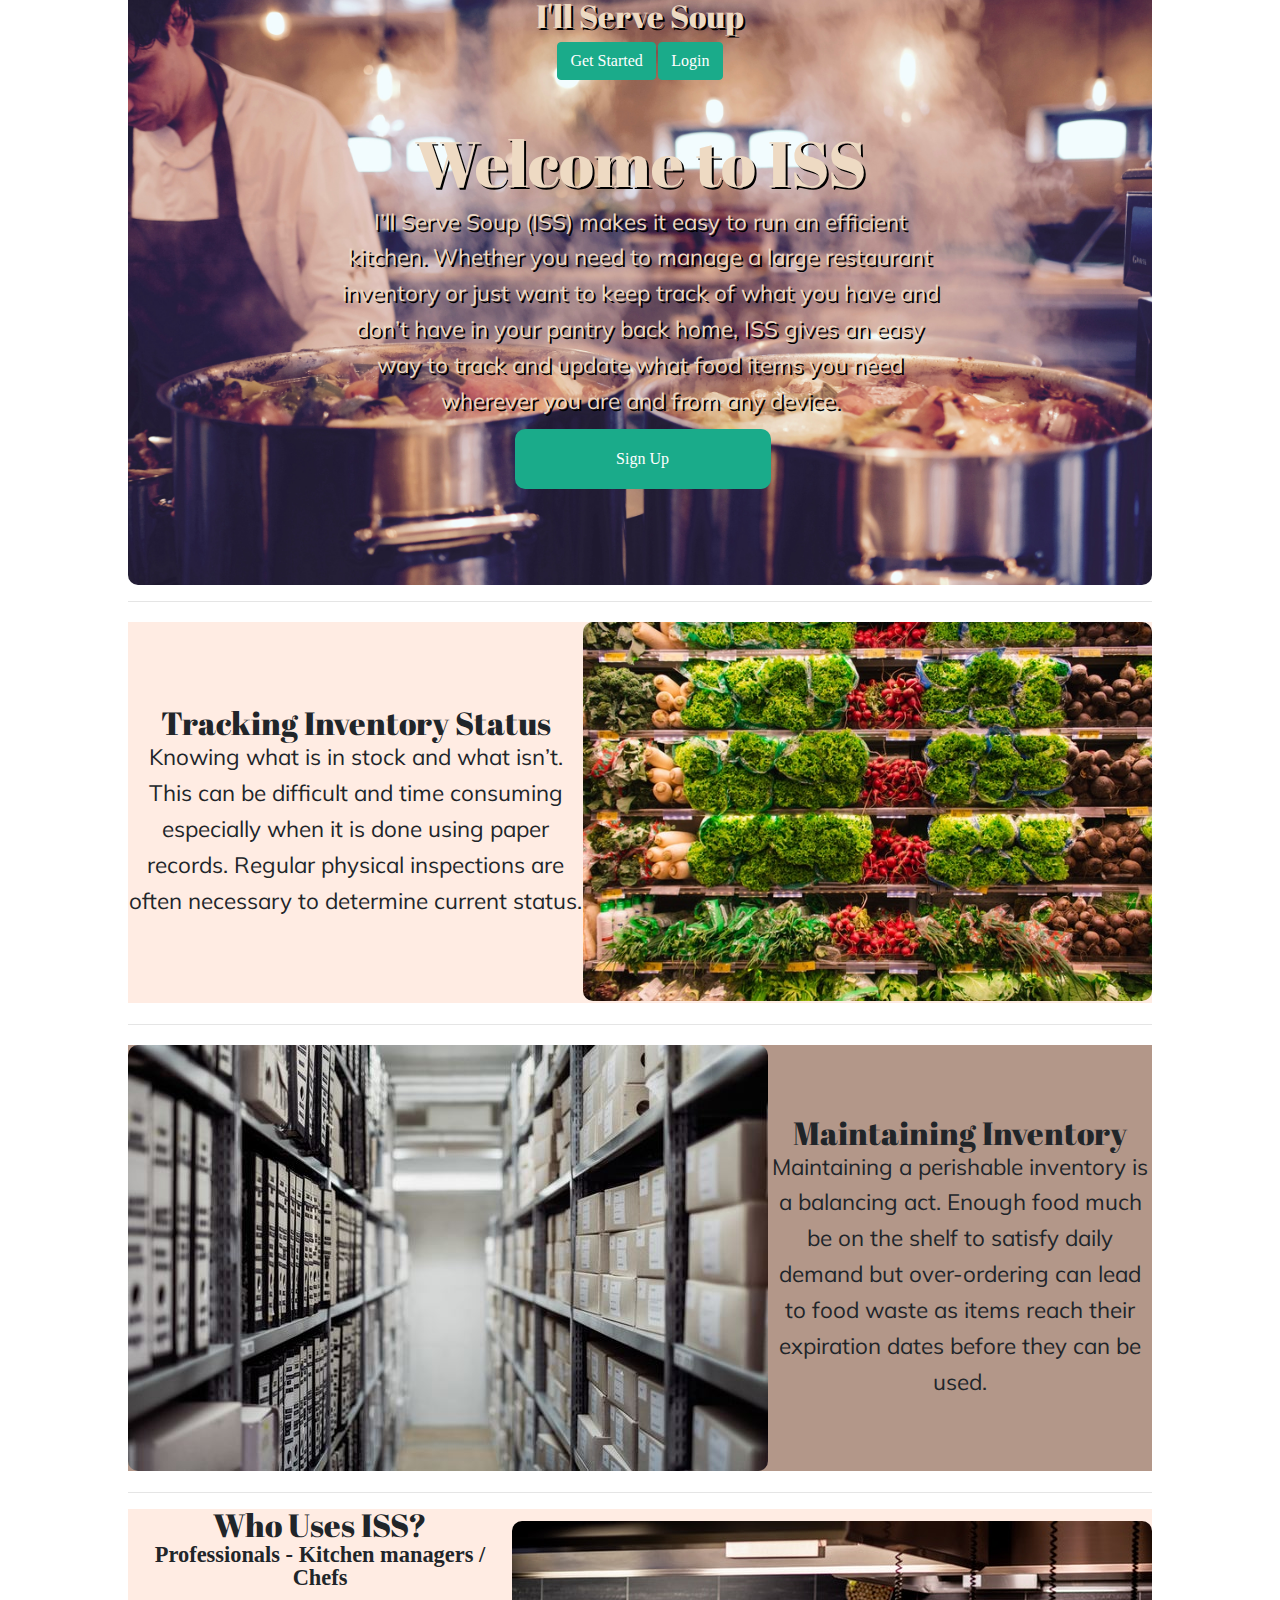
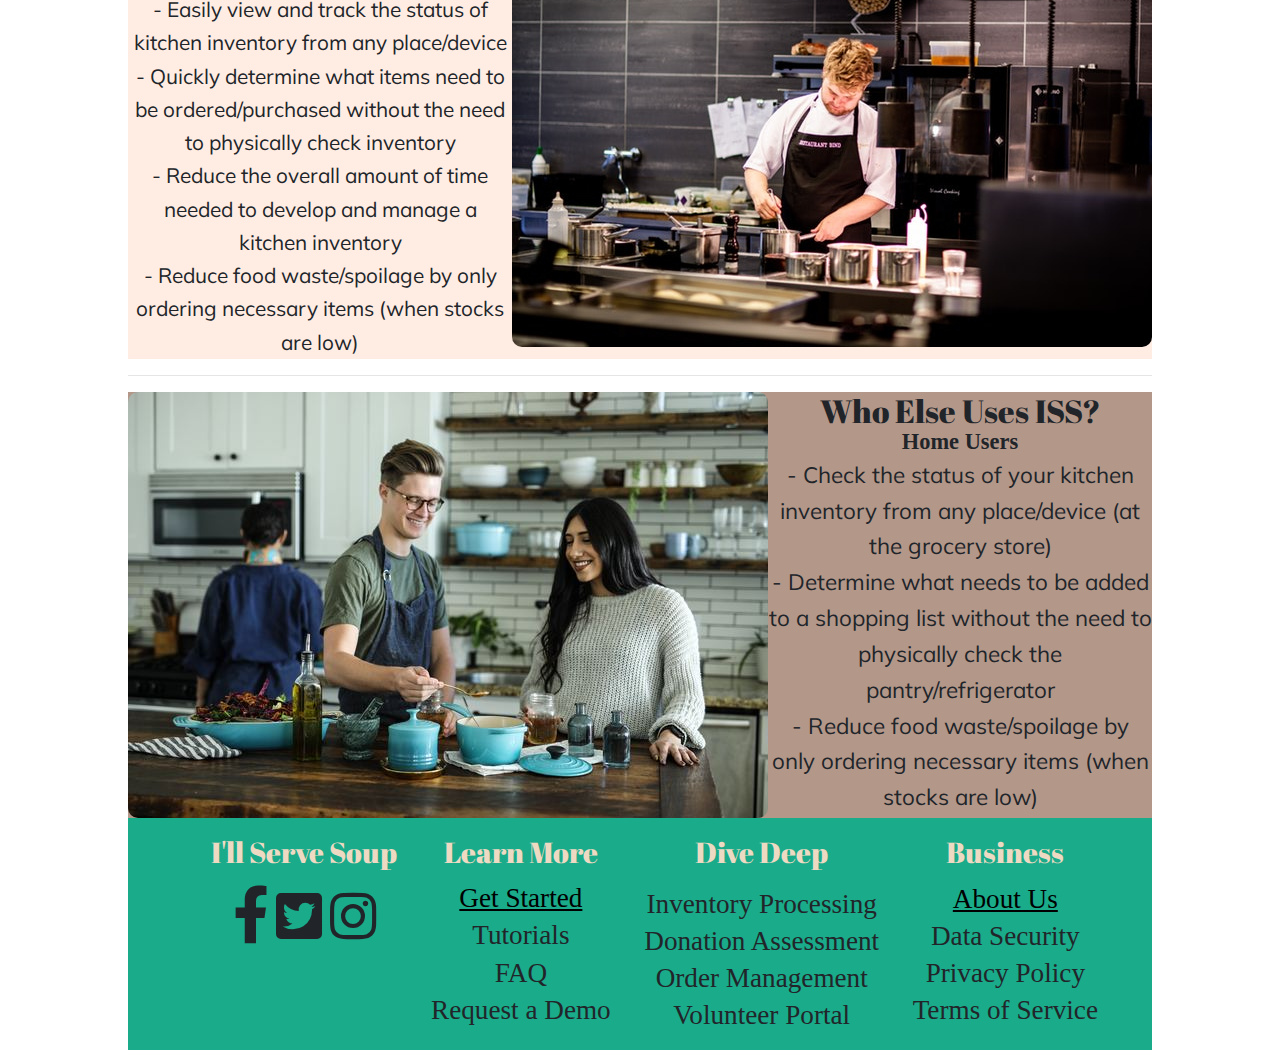
<file: index.html>
<!DOCTYPE html>
<html lang="en">

<head>
    <meta charset="UTF-8">
    <meta name="viewport" content="width=device-width, initial-scale=1.0">
    <meta http-equiv="X-UA-Compatible" content="ie=edge">
    <title>I Serve Soup | ISS</title>
    <link rel="stylesheet" href="https://stackpath.bootstrapcdn.com/bootstrap/4.3.1/css/bootstrap.min.css"
        integrity="sha384-ggOyR0iXCbMQv3Xipma34MD+dH/1fQ784/j6cY/iJTQUOhcWr7x9JvoRxT2MZw1T" crossorigin="anonymous">
    <link href="https://fonts.googleapis.com/css?family=Abril+Fatface|Muli&display=swap" rel="stylesheet">
    <link rel="stylesheet" href="css/index.css">
    <!-- <link rel="stylesheet" href="//brick.a.ssl.fastly.net/Roboto:400" /> -->
    <link rel="stylesheet" href="https://use.fontawesome.com/releases/v5.8.2/css/all.css" />
</head>

<body>

    <div class='ctaWrapper'>
        <div class='wrap'>
            <h2>I'll Serve Soup</h2>
            <a href="https://clever-easley-567a0a.netlify.com" class="button1"><button type="button" class="btn btn-warning">Get Started</button></a>
            <a href="https://clever-easley-567a0a.netlify.com" class="button2"><button type="button" class="btn btn-warning">Login</button></a>
        </div>
        <header>
            <div class='cta'>
                <h1>Welcome to ISS</h1>
                <p>
                    I’ll Serve Soup (ISS) makes it easy to run an efficient kitchen. Whether you need to manage a large
                    restaurant inventory or just want to keep track of what you have and don’t have in your pantry back
                    home, ISS gives an easy way to track and update what food items you need wherever you are and from any
                    device.
                </p>
                <div class="signUp-button">
                    <a href="https://clever-easley-567a0a.netlify.com"><button class="button-signUp">Sign Up</button></a>
                </div>
            </div>
        </header>
    </div>
    <hr>
    <div class='about'>
        <section id='tracking'>
            <div class='headingP'>
                <h2>Tracking Inventory Status</h2>
                <p>Knowing what is in stock and what isn’t. This can be difficult and time consuming especially when it
                    is done using paper records. Regular physical inspections are often necessary to determine current
                    status.
                </p>
            </div>
            <div class='trackingImg'>
                <img src="imgs/inventorysmall.jpg" alt='Inventory Picture'>
            </div>
        </section>
        <hr>
        <section id='maintaining'>
            <img src="imgs/inventory.jpg" alt='2nd Inventory Picture'>
            <div class='headingP'>
                <h2>Maintaining Inventory</h2>
                <p>
                    Maintaining a perishable inventory is a balancing act. Enough food much be on the shelf to satisfy
                    daily demand but over-ordering can lead to food waste as items reach their expiration dates before
                    they can be used.
                </p>
            </div>
        </section>
        <hr>
        <section class='whoItsFor'>
            <div class='first'>
                <div class='headingP'>
                    <h2>Who Uses ISS?</h2>
                    <h4>Professionals - Kitchen managers / Chefs</h4>
                    <p>- Easily view and track the status of kitchen inventory from any place/device</p>
                    <p>- Quickly determine what items need to be ordered/purchased without the need to physically check
                        inventory</p>
                    <p>- Reduce the overall amount of time needed to develop and manage a kitchen inventory</p>
                    <p>- Reduce food waste/spoilage by only ordering necessary items (when stocks are low)</p>
                </div>
                <img src='imgs/professional.jpg'>
            </div>
        </section>
        <hr>
        <section>
            <div class='second'>
                <img src='imgs/homecooking.jpg'>
                <div class='headingP'>
                    <h2>Who Else Uses ISS?</h2>
                    <h4>Home Users</h4>
                    <p>- Check the status of your kitchen inventory from any place/device (at the grocery store)</p>
                    <p>- Determine what needs to be added to a shopping list without the need to physically check the
                        pantry/refrigerator</p>
                    <p>- Reduce food waste/spoilage by only ordering necessary items (when stocks are low)</p>
                </div>
            </div>
        </section>
    </div>
    <footer>
        <div class="ISS">
            <h3>I'll Serve Soup</h3>
            <i class="fab fa-facebook-f fa-2x"></i>
            <i class="fab fa-twitter-square"></i>
            <i class="fab fa-instagram"></i>
        </div>
        <div class="learnMore">
            <h3>Learn More</h3>
            <ul>
                <a class='getStarted' href='https://clever-easley-567a0a.netlify.com'><li>Get Started</li></a>
                <br>
                <li>Tutorials</li>
                <br>
                <li>FAQ</li>
                <br>
                <li>Request a Demo</li>
            </ul>
        </div>
        <div class="diveDeep">
            <h3>Dive Deep</h3>
            <ul>
                <li>Inventory Processing</li>
                <br>
                <li>Donation Assessment</li>
                <br>
                <li>Order Management</li>
                <br>
                <li>Volunteer Portal</li>
            </ul>
        </div>
        <div class="business">
            <h3>Business</h3>
            <ul>
                <a href="about.html" class="AboutUs"><li>About Us</li></a>
                <br>
                <li>Data Security</li>
                <br>
                <li>Privacy Policy</li>
                <br>
                <li>Terms of Service</li>
            </ul>
        </div>
    </footer>
</body>

</html>
</file>
<file: css/index.css>
/* http://meyerweb.com/eric/tools/css/reset/ 
   v2.0 | 20110126
   License: none (public domain)
*/
html,
body,
div,
span,
applet,
object,
iframe,
h1,
h2,
h3,
h4,
h5,
h6,
p,
blockquote,
pre,
a,
abbr,
acronym,
address,
big,
cite,
code,
del,
dfn,
em,
img,
ins,
kbd,
q,
s,
samp,
small,
strike,
strong,
sub,
sup,
tt,
var,
b,
u,
i,
center,
dl,
dt,
dd,
ol,
ul,
li,
fieldset,
form,
label,
legend,
table,
caption,
tbody,
tfoot,
thead,
tr,
th,
td,
article,
aside,
canvas,
details,
embed,
figure,
figcaption,
footer,
header,
hgroup,
menu,
nav,
output,
ruby,
section,
summary,
time,
mark,
audio,
video {
  margin: 0;
  padding: 0;
  border: 0;
  font-size: 100%;
  font: inherit;
  vertical-align: baseline;
}
/* HTML5 display-role reset for older browsers */
article,
aside,
details,
figcaption,
figure,
footer,
header,
hgroup,
menu,
nav,
section {
  display: block;
}
body {
  line-height: 1;
}
ol,
ul {
  list-style: none;
}
blockquote,
q {
  quotes: none;
}
blockquote:before,
blockquote:after,
q:before,
q:after {
  content: '';
  content: none;
}
table {
  border-collapse: collapse;
  border-spacing: 0;
}
p {
  line-height: 1.6;
  font-size: 1.4rem;
  font-family: 'Muli', sans-serif;
}
@media (max-width: 812px) {
  p {
    font-size: 1rem;
    text-align: center;
  }
}
h1,
h2,
h3 {
  font-family: 'Abril Fatface', cursive;
}
h1 {
  font-size: 4rem;
}
@media (max-width: 812px) {
  h1 {
    font-size: 2.5rem;
  }
}
@media screen and (max-width: 500px) {
  h1 {
    font-size: 1.5rem;
  }
}
h2 {
  font-size: 2rem;
}
@media (max-width: 812px) {
  h2 {
    font-size: 1.5rem;
  }
}
@media (max-width: 500px) {
  h2 {
    font-size: 1.2rem;
  }
}
@media (max-width: 1024px) {
  h2 {
    font-size: 1.3rem;
  }
}
h4 {
  font-size: 1.4rem;
  margin: 1%;
  font-weight: bold;
}
@media (max-width: 812px) {
  h4 {
    font-size: 1.2rem;
  }
}
img {
  max-width: 100%;
}
body {
  margin: 0 auto;
  width: 80%;
  font-size: 62.5%;
}
@media (max-width: 812px) {
  body {
    width: 90%;
  }
}
#tracking {
  background-color: #FFECE3;
  width: 100%;
  margin: 2% 0;
  display: flex;
  justify-content: space-between;
  align-items: center;
}
@media (max-width: 812px) {
  #tracking {
    flex-direction: column;
  }
}
#tracking .headingP {
  display: flex;
  flex-direction: column;
  width: 50%;
}
@media (max-width: 812px) {
  #tracking .headingP {
    width: 100%;
  }
  #tracking .headingP h2 {
    text-align: center;
  }
}
#tracking img {
  border-radius: 10px;
}
#maintaining {
  background-color: #B39789;
  width: 100%;
  margin: 2% 0;
  display: flex;
  justify-content: space-between;
  align-items: center;
}
@media (max-width: 812px) {
  #maintaining {
    flex-direction: column-reverse;
  }
}
#maintaining .headingP {
  display: flex;
  flex-direction: column;
  width: 50%;
}
@media (max-width: 812px) {
  #maintaining .headingP {
    width: 100%;
    text-align: center;
  }
}
#maintaining img {
  border-radius: 10px;
}
.whoItsFor {
  display: flex;
}
.whoItsFor p {
  font-size: 1.3rem;
  line-height: 1.6;
}
.whoItsFor .first {
  background-color: #FFECE3;
  display: flex;
  justify-content: space-between;
  align-items: center;
}
@media (max-width: 812px) {
  .whoItsFor .first {
    flex-direction: column;
  }
}
.whoItsFor .first .headingP {
  display: flex;
  flex-direction: column;
  width: 50%;
}
@media (max-width: 812px) {
  .whoItsFor .first .headingP {
    width: 100%;
    text-align: center;
  }
  .whoItsFor .first .headingP p {
    font-size: 1rem;
  }
}
.whoItsFor .first img {
  border-radius: 10px;
}
.second {
  background-color: #B39789;
  display: flex;
  justify-content: space-between;
  align-items: center;
}
@media (max-width: 812px) {
  .second {
    flex-direction: column-reverse;
  }
}
.second .headingP {
  display: flex;
  flex-direction: column;
  width: 50%;
}
@media (max-width: 812px) {
  .second .headingP {
    width: 100%;
    text-align: center;
  }
}
.second img {
  border-radius: 10px;
}
body {
  text-align: center;
}
.button-signUp {
  background: #1AAB8A;
  color: #fff;
  border: none;
  position: relative;
  height: 60px;
  font-size: 1.6em;
  padding: 0 2em;
  cursor: pointer;
  transition: 800ms ease all;
  outline: none;
}
@media screen and (max-width: 500px) {
  .button-signUp {
    height: 4.5vh;
    font-size: 0.8rem;
  }
}
.button-signUp:hover {
  background: #fff;
  color: #1AAB8A;
}
.button-signUp:before,
.button-signUp:after {
  content: '';
  position: absolute;
  top: 0;
  right: 0;
  height: 2px;
  width: 0;
  background: #1AAB8A;
  transition: 400ms ease all;
}
.button-signUp:after {
  right: inherit;
  top: inherit;
  left: 0;
  bottom: 0;
}
.button-signUp:hover:before,
.button-signUp:hover:after {
  width: 100%;
  transition: 800ms ease all;
}
.wrap .btn-warning {
  background-color: #1AAB8A;
  border-color: #1AAB8A;
  color: #ffffff;
}
@media screen and (max-width: 500px) {
  .wrap {
    display: flex;
    justify-content: space-between;
  }
  .wrap .button1 {
    display: none;
  }
  .wrap .button2 {
    padding: 2%;
  }
  .wrap .btn-warning {
    border-radius: 5px;
  }
}
.wrap h2 {
  padding-bottom: 1%;
}
@media screen and (max-width: 500px) {
  .wrap h2 {
    padding: 1%;
    font-size: 1.4rem;
  }
}
.ctaWrapper {
  width: 100%;
  margin: 0;
  padding: 0;
  background-image: url('../imgs/background.jpg');
  border-bottom-right-radius: 10px;
  border-bottom-left-radius: 10px;
  background-position: center;
  background-repeat: no-repeat;
  background-size: cover;
  height: 65vh;
}
.ctaWrapper h2 {
  color: #EEDAC3;
  text-shadow: 2px 2px black;
}
@media (max-width: 812px) {
  .ctaWrapper {
    height: 40%;
  }
}
@media screen and (max-width: 500px) {
  .ctaWrapper {
    height: 50%;
  }
}
header {
  color: #EEDAC3;
  text-shadow: 2px 2px black;
  display: flex;
  justify-content: center;
  align-items: center;
}
header .cta {
  display: flex;
  flex-direction: column;
  justify-content: center;
  align-items: center;
  padding: 5% 10%;
}
@media (max-width: 812px) {
  header .cta {
    padding: 0;
  }
}
@media screen and (max-width: 500px) {
  header .cta {
    padding: 0;
  }
}
header p {
  width: 75%;
  margin: 1%;
}
@media (max-width: 812px) {
  header p {
    width: 100%;
  }
}
@media screen and (max-width: 500px) {
  header p {
    width: 100%;
  }
}
@media (max-width: 1024px) {
  header p {
    width: 100%;
  }
}
header button {
  margin: 1%;
  border-radius: 10px;
  height: 5vh;
  width: 20vw;
  margin-right: 3%;
  border-color: black;
  background-color: #EEDAC3;
  align-self: center;
}
header button:hover {
  background-color: #B39789;
  color: white;
}
@media (max-width: 812px) {
  header button {
    height: 2vh;
    width: 20vw;
  }
}
@media (max-width: 500px) {
  header button {
    width: 30vw;
  }
}
@media (max-width: 812px) {
  .aboutPage {
    height: 35%;
  }
}
@media (max-width: 500px) {
  .aboutPage {
    height: 30vh;
  }
}
.teamWrapper {
  display: flex;
  justify-content: space-between;
  flex-wrap: wrap;
  align-items: center;
}
@media (max-width: 500px) {
  .greg {
    transform: translate(50%, 0);
  }
}
.teamMember {
  margin: 1%;
  width: 30%;
  position: relative;
  padding: 0.5%;
}
@media (max-width: 500px) {
  .teamMember {
    width: 45%;
  }
}
.teamMember .hover {
  position: absolute;
  top: 0;
  height: 100%;
  width: 100%;
  opacity: 0;
  transition: 0.5s ease;
}
.teamMember .hover h2 {
  padding-top: 5%;
}
@media (max-width: 812px) {
  .teamMember .hover h2 {
    font-size: 1rem !important;
  }
}
@media (max-width: 500px) {
  .teamMember .hover h2 {
    font-size: 1rem !important;
  }
}
.teamMember .hover p {
  margin-top: 20%;
}
@media (max-width: 812px) {
  .teamMember .hover p {
    margin-top: 25%;
  }
}
.teamMember:hover .hover,
.teamMember:active .hover {
  opacity: 1;
}
.teamMember .icons {
  display: flex;
  justify-content: space-around;
}
.teamMember .icons .fa-github:hover,
.teamMember .icons .fa-github:active {
  color: grey;
  cursor: pointer;
}
.teamMember .icons .fa-linkedin-in:hover,
.teamMember .icons .fa-linkedin-in:active {
  color: white;
  background-color: #0077b5;
  padding: 0 2%;
  border-radius: 10px;
  cursor: pointer;
}
@media (max-width: 812px) {
  .teamMember .icons {
    font-size: 0.4rem;
  }
}
@media (max-width: 500px) {
  .teamMember .icons {
    font-size: 0.3rem;
  }
}
.teamMember .image {
  display: block;
  width: 100%;
  height: auto;
}
.teamMember:hover .image,
.teamMember:active .image {
  opacity: 0.3;
}
.wrap-About h2 {
  padding: 2%;
}
footer {
  display: flex;
  flex-direction: row;
  justify-content: space-evenly;
  background: #1AAB8A;
  padding: 2%;
}
footer h3 {
  font-size: 1.8rem;
  color: #EEDAC3;
  margin-bottom: 10%;
}
@media screen and (max-width: 500px) {
  footer h3 {
    font-size: 1.2rem;
    width: 100%;
  }
}
footer .ISS {
  margin-left: 3%;
  font-size: 1.8rem;
}
@media screen and (max-width: 812px) {
  footer .ISS {
    display: flex;
    flex-direction: column;
  }
}
footer .fa-instagram,
footer .fa-twitter-square {
  font-size: 3.3rem;
  cursor: pointer;
}
@media screen and (max-width: 500px) {
  footer .fa-instagram,
  footer .fa-twitter-square {
    font-size: 2.2rem;
    padding: 4%;
    cursor: pointer;
  }
}
footer .fa-facebook-f {
  cursor: pointer;
}
@media screen and (max-width: 500px) {
  footer .fa-facebook-f {
    font-size: 2.4rem;
    padding: 4%;
    cursor: pointer;
  }
}
footer ul .AboutUs {
  text-decoration: underline;
  color: black;
}
footer ul .getStarted {
  text-decoration: underline;
  color: black;
}
footer ul li {
  font-size: 1.7rem;
  cursor: pointer;
}
@media screen and (max-width: 500px) {
  footer ul li {
    font-size: 1rem;
    cursor: pointer;
  }
}
</file>
